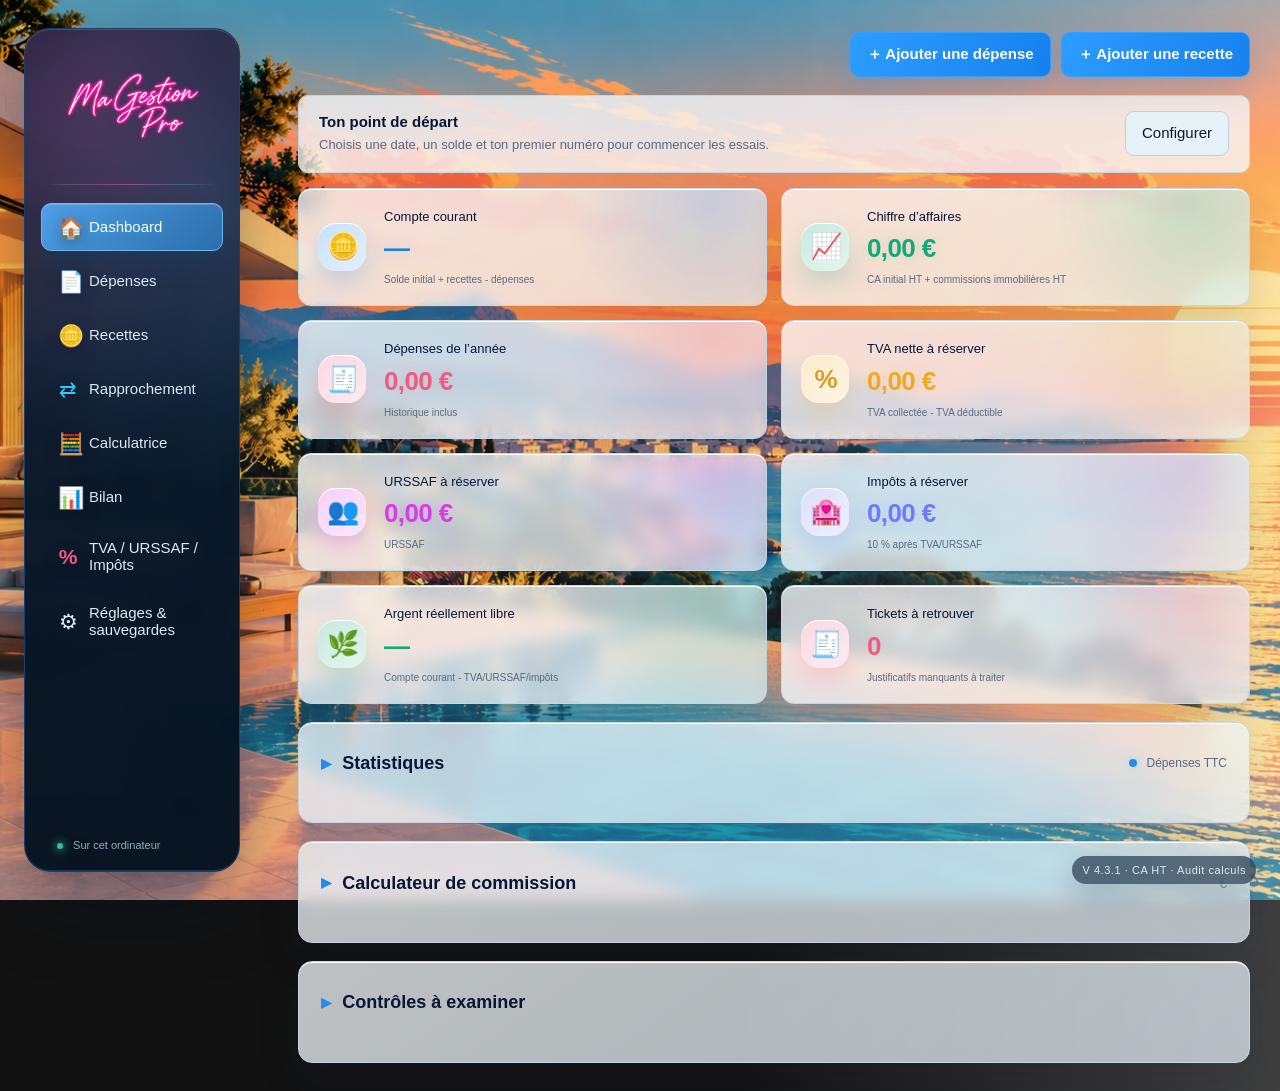
<file: index.html>
<!doctype html><html lang="fr"><head><meta charset="utf-8"><meta name="viewport" content="width=device-width,initial-scale=1"><meta http-equiv="Content-Security-Policy" content="default-src 'self'; script-src 'self'; style-src 'self'; img-src 'self' data: blob:; media-src 'self'; connect-src 'none'; object-src 'none'; base-uri 'none'; form-action 'none'"><title>Ma Gestion Pro</title><link rel="stylesheet" href="style.css?v=4.3-menu-reglages-corrige"></head><body>
<header class="topbar"><div class="logo" role="img" aria-label="Ma Gestion Pro"><img src="./assets/sidebar-logo-neon.png" alt="Ma Gestion Pro"></div><nav aria-label="Navigation principale"><button data-view="dashboard" class="active">Dashboard</button><button data-view="expenses">Dépenses</button><button data-view="revenues">Recettes</button><button data-view="calculator">Calculatrice</button><button data-view="settings">Réglages & sauvegardes</button></nav><span class="offline"><i></i> Sur cet ordinateur</span></header>
<main><div class="connection-bar"><span id="connection-status">Ouvre ton dossier pour retrouver tes comptes.</span><button id="connect" class="primary">Ouvrir mon dossier</button></div>
<section id="dashboard" class="view">
 <div class="hero" role="img" aria-label="Maison contemporaine avec terrasse, vue mer, ville au loin et soleil couchant rétro"></div>
 <div class="content"><div class="section-top"><p class="muted version-note">V 4.3.1 · CA HT · Audit calculs</p><div class="dashboard-actions"><button class="primary" data-view="expenses">＋ Ajouter une dépense</button><button class="primary secondary-action" data-view="revenues">＋ Ajouter une recette</button></div></div>
 <div id="setup-callout" class="callout" hidden><div><strong>Ton point de départ</strong><p>Choisis une date, un solde et ton premier numéro pour commencer les essais.</p></div><button data-view="settings">Configurer</button></div>
 <div class="metrics"><article><span class="metric-icon">🪙</span><div><h2>Compte courant</h2><strong id="balance">—</strong><small>Solde initial + recettes - dépenses</small></div></article><article><span class="metric-icon">📈</span><div><h2>Chiffre d’affaires</h2><strong id="revenue-total">0,00 €</strong><small>CA initial HT + commissions immobilières HT</small></div></article><article><span class="metric-icon orange">🧾</span><div><h2>Dépenses de l’année</h2><strong id="total">0,00 €</strong><small>Historique inclus</small></div></article><article class="fiscal-shortcut" data-view="fiscal"><span class="metric-icon">%</span><div><h2>TVA nette à réserver</h2><strong id="vat-net">0,00 €</strong><small>TVA collectée - TVA déductible</small></div></article><article class="fiscal-shortcut" data-view="fiscal"><span class="metric-icon">👥</span><div><h2>URSSAF à réserver</h2><strong id="urssaf-reserve">0,00 €</strong><small>URSSAF</small></div></article><article class="fiscal-shortcut" data-view="fiscal"><span class="metric-icon">🏩</span><div><h2>Impôts à réserver</h2><strong id="tax-reserve">0,00 €</strong><small>10 % après TVA/URSSAF</small></div></article><article><span class="metric-icon">🌿</span><div><h2>Argent réellement libre</h2><strong id="free-cash">—</strong><small>Compte courant - TVA/URSSAF/impôts</small></div></article></div>
 <div class="lower"><section class="panel chart-panel"><div class="panel-head"><h2>Statistiques <span id="year"></span></h2><span class="legend"><i></i> Dépenses TTC</span></div><div id="chart" class="chart"></div><div class="chart-foot"><span id="average"></span><span id="chart-limit"></span></div></section>
 <section class="panel dashboard-calculator"><div class="panel-head"><h2>Calculateur de commission</h2><span class="cyan">€</span></div><form id="dash-commission-form" autocomplete="off"><label>Commission agence TTC (€)<input name="agencyTtc" inputmode="decimal" placeholder="20000" required autocomplete="off"></label><label>Part personnelle (%)<input name="share" inputmode="decimal" value="100" required autocomplete="off"></label><div id="dash-commission-result" class="result-list compact"><p class="empty">Renseigne une commission.</p></div><div class="form-actions"><button type="submit" class="primary">Calculer</button><button type="button" id="dash-commission-reset">Reset</button></div></form></section></div>
 <section class="panel recent"><div class="panel-head"><h2>Dernières dépenses</h2><button data-view="expenses" class="text-button">Tout voir →</button></div><div id="recent"></div></section>
 </div>
</section>
<section id="expenses" class="view content page" hidden><div class="page-heading"><div><p class="eyebrow">TES OPÉRATIONS</p><h1 id="form-heading">Ajouter une dépense</h1></div><button data-view="dashboard">← Dashboard</button></div>
 <div class="entry-layout"><form id="expense-form" class="panel" autocomplete="off"><input autocomplete="off" name="id" type="hidden"><div class="fields"><label>Date<input name="day" type="date" required autocomplete="off"></label><label>Montant TTC (€)<input name="amount" inputmode="decimal" placeholder="42,50" required autocomplete="off"></label><label class="wide">Fournisseur / libellé<input name="label" maxlength="200" placeholder="Ex. Restaurant Chez Paul" required autocomplete="off"></label><label>Catégorie<input name="category" list="categories" required placeholder="Choisir ou écrire" autocomplete="off"><datalist id="categories"><option>Restaurant</option><option>Carburant</option><option>Péage / parking</option><option>Fournitures</option><option>Cadeaux clients</option><option>Abonnement / logiciel</option><option>Frais de déplacement</option><option>TVA reversée</option><option>Cotisations URSSAF</option><option>Impôt</option><option>Autre dépense</option></datalist></label><label>Paiement<select name="payment" autocomplete="off"><option>Carte pro</option><option>Prélèvement</option><option>Virement</option><option>Espèces</option><option>Autre</option></select></label><label>TVA principale du ticket (%)<input name="vat" inputmode="decimal" value="0" autocomplete="off"></label><div class="vat-extra wide"><div id="vat-extra-lines"></div><button type="button" id="add-vat-line">+ Ajouter une TVA</button><small id="vat-total" class="small muted">Total TVA récupérable : 0,00 €</small></div><label id="history-field" hidden>Référence Access (facultative)<input name="ref" type="number" min="1" step="1" autocomplete="off"></label><label class="wide">Note (facultative)<textarea name="notes" rows="2" maxlength="1000" autocomplete="off"></textarea></label></div><p id="historical-note" class="small muted"></p><p class="small muted">Pour plusieurs taux, renseigne le TTC de chaque TVA supplémentaire. Le reste du ticket est calculé au taux principal. Les anciennes saisies sont conservées ; renseigne les taux et la répartition pour les recalculer.</p><div class="form-actions"><button type="submit" class="primary" id="save-expense">Enregistrer la dépense</button><button id="cancel-edit" type="button" hidden>Annuler la modification</button></div></form>
 <section class="panel"><div class="panel-head"><h2>Toutes les dépenses</h2><span id="list-count" class="cyan"></span></div><label class="search">Rechercher<input autocomplete="off" id="search" type="search" placeholder="Fournisseur, catégorie, référence…"></label><div id="expense-list" class="expense-list"></div></section></div>
</section>
<section id="revenues" class="view content page" hidden><div class="page-heading"><div><p class="eyebrow">TES ENTRÉES</p><h1 id="revenue-form-heading">Ajouter une recette</h1></div><button data-view="dashboard">← Dashboard</button></div>
 <div class="entry-layout"><form id="revenue-form" class="panel" autocomplete="off"><input autocomplete="off" name="id" type="hidden"><div class="fields"><label>Date<input name="day" type="date" required autocomplete="off"></label><label>Montant TTC encaissé (€)<input name="amount" inputmode="decimal" placeholder="12000,00" required autocomplete="off"></label><label class="wide">Libellé<input name="label" maxlength="200" placeholder="Ex. Commission vente Valensole" required autocomplete="off"></label><label>Catégorie<select name="category" autocomplete="off"><option>Commission immobilière</option><option>Autre recette</option></select></label><label>TVA collectée (%)<input name="vat" inputmode="decimal" value="0" autocomplete="off"></label><label class="wide">Facture recette / commission<input autocomplete="off" id="invoice-file" type="file" accept="image/jpeg,image/png,application/pdf"></label><label class="wide">Note (facultative)<textarea name="notes" rows="2" maxlength="1000" autocomplete="off"></textarea></label></div><p id="invoice-status" class="small muted"></p><p class="small muted">Le montant est enregistré en TTC. Pour une commission immobilière, la TVA est calculée automatiquement à 20 % depuis le TTC.</p><div class="form-actions"><button type="submit" class="primary" id="save-revenue">Enregistrer la recette</button><button id="cancel-revenue-edit" type="button" hidden>Annuler la modification</button></div></form>
 <section class="panel"><div class="panel-head"><h2>Toutes les recettes</h2><span id="revenue-list-count" class="cyan"></span></div><label class="search">Rechercher<input autocomplete="off" id="revenue-search" type="search" placeholder="Libellé, catégorie…"></label><div id="revenue-list" class="expense-list"></div></section></div>
</section>
<section id="calculator" class="view content page" hidden><div class="page-heading"><div><p class="eyebrow">SIMULATION</p><h1>Calculatrice commission</h1></div><button data-view="dashboard">← Dashboard</button></div>
 <div class="entry-layout"><form id="commission-form" class="panel" autocomplete="off"><div class="fields"><label class="wide">Commission agence globale TTC à simuler (€)<input name="agencyTtc" inputmode="decimal" placeholder="20000" required autocomplete="off"></label><label>Part personnelle (%)<input name="share" inputmode="decimal" value="100" required autocomplete="off"></label></div><p id="commission-cumul" class="path">Cumul automatique : ouvre ton dossier pour le calculer.</p><p class="small muted">Simulation sans enregistrement : saisis la commission agence globale TTC. Le cumul annuel est repris automatiquement depuis tes recettes « Commission immobilière » déjà encaissées en commission conseiller TTC.</p><div class="form-actions"><button type="submit" class="primary">Calculer</button><button type="button" id="commission-reset">Reset</button></div></form>
 <section class="panel"><div class="panel-head"><h2>Résultat estimé</h2><span class="cyan">€</span></div><div id="commission-result" class="result-list"><p class="empty">Renseigne une commission pour lancer le calcul.</p></div></section></div>
</section>
<section id="settings" class="view content page" hidden><div class="page-heading"><div><p class="eyebrow">SUR TON ORDINATEUR</p><h1>Réglages & sauvegardes</h1></div><button data-view="dashboard">← Dashboard</button></div><div class="settings-layout"><section class="panel"><div class="panel-head"><h2>Point de départ</h2></div><p class="muted">Pour les premiers essais, utilise des montants fictifs.</p><form id="setup-form"><div class="fields"><label>Date de démarrage<input autocomplete="off" name="day" type="date" required></label><label>Solde initial (€)<input autocomplete="off" name="balance" inputmode="decimal" placeholder="1 000,00" required></label><label>CA encaissé initial (€)<input autocomplete="off" name="initialRevenue" inputmode="decimal" value="0"></label><label>Cumul barème PP HT initial (€)<input autocomplete="off" name="initialPpBaseHt" inputmode="decimal" value="0"></label><label class="wide">Premier numéro de dépense<input autocomplete="off" name="next" type="number" min="1" step="1" value="1" required></label></div><p class="small muted">Le solde initial impacte le compte courant. Le CA encaissé initial alimente seulement le chiffre d’affaires. Le cumul barème PP HT initial sert seulement aux paliers de la calculatrice.</p><button class="primary" id="save-setup">Enregistrer le point de départ</button></form><p id="setup-summary" class="cyan"></p></section><section class="panel"><div class="panel-head"><h2>Conserver et retrouver tes comptes</h2></div><p class="muted">Les données de travail restent sur ce PC. Ouvre ton dossier de comptes à chaque nouvelle session. Les fichiers restent dans ce dossier après fermeture.</p><p class="path" id="data-path"></p><p id="folder-path" class="path"></p><div class="stack"><button id="choose-backup" class="primary">Ouvrir mon dossier de comptes</button><button id="backup-now">Sauvegarder maintenant</button><button id="export-data">Télécharger une copie complète</button><button id="restore">Restaurer une sauvegarde…</button></div><p class="small muted">Une copie de l’état précédent est créée avant chaque ajout, modification ou suppression, dans le sous-dossier « sauvegardes ». Le téléchargement complet crée un JSON de secours immédiat, sans modifier tes comptes. pCloud se charge de synchroniser ce dossier s’il est configuré chez toi.</p></section><section class="panel"><div class="panel-head"><h2>Fond d’écran</h2></div><p class="muted">Change uniquement l’image derrière l’interface. Les menus, modules, textes, chiffres, icônes et calculs ne changent pas.</p><form id="background-form"><label>Nouvelle image JPG, PNG ou WEBP<input autocomplete="off" id="background-file" type="file" accept="image/jpeg,image/png,image/webp"></label><div class="form-actions"><button type="submit" class="primary" id="save-background">Appliquer ce fond</button><button type="button" id="reset-background">Revenir au fond V3</button></div></form><p id="background-status" class="path">Fond V3 par défaut.</p><p class="small muted">Limite : 3 Mo pour garder le fichier de comptes rapide à sauvegarder.</p></section></div></section>
</main><div id="toast" role="status" aria-live="polite" hidden></div><dialog id="delete-dialog"><h2>Supprimer cette dépense ?</h2><p>Elle sera retirée du solde et des statistiques. La liste des références sera recalculée.</p><form method="dialog"><button value="cancel">Annuler</button><button value="confirm" class="danger">Supprimer</button></form></dialog><dialog id="delete-revenue-dialog"><h2>Supprimer cette recette ?</h2><p>Elle sera retirée des recettes et de la trésorerie.</p><form method="dialog"><button value="cancel">Annuler</button><button value="confirm" class="danger">Supprimer</button></form></dialog><script type="module" src="storage.mjs"></script><script type="module" src="app.js?v=4.3-menu-reglages-corrige"></script></body></html>
</file>
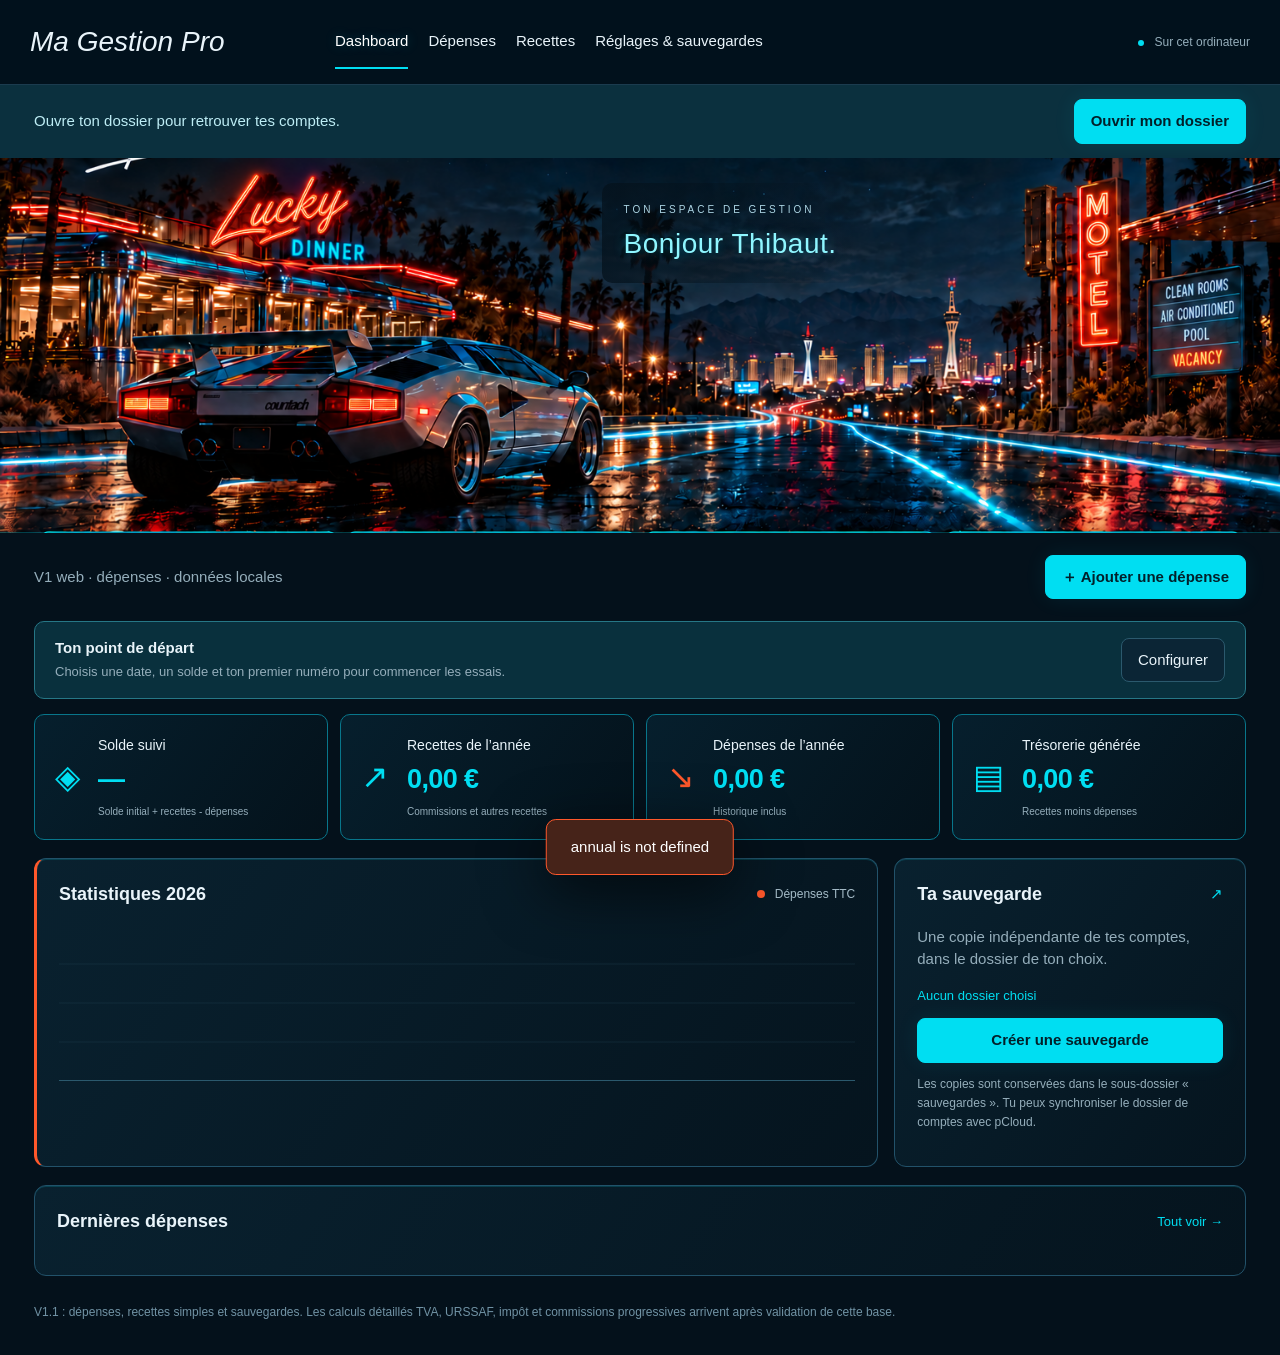
<file: Ma gestion pro v1.1/index.html>
<!doctype html><html lang="fr"><head><meta charset="utf-8"><meta name="viewport" content="width=device-width,initial-scale=1"><meta http-equiv="Content-Security-Policy" content="default-src 'self'; script-src 'self'; style-src 'self'; img-src 'self' data:; connect-src 'none'; object-src 'none'; base-uri 'none'; form-action 'none'"><title>Ma Gestion Pro</title><link rel="stylesheet" href="style.css"></head><body>
<header class="topbar"><div class="logo" role="img" aria-label="Ma Gestion Pro"></div><nav aria-label="Navigation principale"><button data-view="dashboard" class="active">Dashboard</button><button data-view="expenses">Dépenses</button><button data-view="revenues">Recettes</button><button data-view="settings">Réglages & sauvegardes</button></nav><span class="offline"><i></i> Sur cet ordinateur</span></header>
<main><div class="connection-bar"><span id="connection-status">Ouvre ton dossier pour retrouver tes comptes.</span><button id="connect" class="primary">Ouvrir mon dossier</button></div>
<section id="dashboard" class="view">
 <div class="hero" role="img" aria-label="Countach devant Lucky Dinner, route et motel éclairés en cyan et rouge-orangé"><div class="hero-note"><span>TON ESPACE DE GESTION</span><h1>Bonjour Thibaut.</h1></div></div>
 <div class="content"><div class="section-top"><p class="muted">V1 web · dépenses · données locales</p><button class="primary" data-view="expenses">＋ Ajouter une dépense</button></div>
 <div id="setup-callout" class="callout" hidden><div><strong>Ton point de départ</strong><p>Choisis une date, un solde et ton premier numéro pour commencer les essais.</p></div><button data-view="settings">Configurer</button></div>
 <div class="metrics"><article><span class="metric-icon">◈</span><div><h2>Solde suivi</h2><strong id="balance">—</strong><small>Solde initial + recettes - dépenses</small></div></article><article><span class="metric-icon">↗</span><div><h2>Recettes de l’année</h2><strong id="revenue-total">0,00 €</strong><small>Commissions et autres recettes</small></div></article><article><span class="metric-icon orange">↘</span><div><h2>Dépenses de l’année</h2><strong id="total">0,00 €</strong><small>Historique inclus</small></div></article><article><span class="metric-icon">▤</span><div><h2>Trésorerie générée</h2><strong id="cashflow">0,00 €</strong><small>Recettes moins dépenses</small></div></article></div>
 <div class="lower"><section class="panel chart-panel"><div class="panel-head"><h2>Statistiques <span id="year"></span></h2><span class="legend"><i></i> Dépenses TTC</span></div><div id="chart" class="chart"></div><div class="chart-foot"><span id="average"></span><span id="chart-limit"></span></div></section>
 <section class="panel"><div class="panel-head"><h2>Ta sauvegarde</h2><span class="cyan">↗</span></div><p class="muted">Une copie indépendante de tes comptes, dans le dossier de ton choix.</p><p id="backup-status" class="backup-status">Aucun dossier choisi</p><button id="backup-main" class="primary full">Créer une sauvegarde</button><p class="small muted">Les copies sont conservées dans le sous-dossier « sauvegardes ». Tu peux synchroniser le dossier de comptes avec pCloud.</p></section></div>
 <section class="panel recent"><div class="panel-head"><h2>Dernières dépenses</h2><button data-view="expenses" class="text-button">Tout voir →</button></div><div id="recent"></div></section>
 <p class="scope">V1.1 : dépenses, recettes simples et sauvegardes. Les calculs détaillés TVA, URSSAF, impôt et commissions progressives arrivent après validation de cette base.</p></div>
</section>
<section id="expenses" class="view content page" hidden><div class="page-heading"><div><p class="eyebrow">TES OPÉRATIONS</p><h1 id="form-heading">Ajouter une dépense</h1></div><button data-view="dashboard">← Dashboard</button></div>
 <div class="entry-layout"><form id="expense-form" class="panel"><input name="id" type="hidden"><div class="fields"><label>Date<input name="day" type="date" required></label><label>Montant TTC (€)<input name="amount" inputmode="decimal" placeholder="42,50" required></label><label class="wide">Fournisseur / libellé<input name="label" maxlength="200" placeholder="Ex. Restaurant Chez Paul" required></label><label>Catégorie<input name="category" list="categories" required placeholder="Choisir ou écrire"><datalist id="categories"><option>Restaurant</option><option>Carburant</option><option>Péage / parking</option><option>Fournitures</option><option>Cadeaux clients</option><option>Abonnement / logiciel</option><option>Frais de déplacement</option><option>Autre dépense</option></datalist></label><label>Paiement<select name="payment"><option>Carte pro</option><option>Prélèvement</option><option>Virement</option><option>Espèces</option><option>Autre</option></select></label><label>TVA du ticket (€)<input name="vat" inputmode="decimal" value="0"></label><label id="history-field" hidden>Référence Access (facultative)<input name="ref" type="number" min="1" step="1"></label><label class="wide">Note (facultative)<textarea name="notes" rows="2" maxlength="1000"></textarea></label></div><p id="historical-note" class="small muted"></p><p class="small muted">TVA conservée comme information du ticket. Aucun calcul déclaratif dans ce premier bloc.</p><div class="form-actions"><button type="submit" class="primary" id="save-expense">Enregistrer la dépense</button><button id="cancel-edit" type="button" hidden>Annuler la modification</button></div></form>
 <section class="panel"><div class="panel-head"><h2>Toutes les dépenses</h2><span id="list-count" class="cyan"></span></div><label class="search">Rechercher<input id="search" type="search" placeholder="Fournisseur, catégorie, référence…"></label><div id="expense-list" class="expense-list"></div></section></div>
</section>
<section id="revenues" class="view content page" hidden><div class="page-heading"><div><p class="eyebrow">TES ENTRÉES</p><h1 id="revenue-form-heading">Ajouter une recette</h1></div><button data-view="dashboard">← Dashboard</button></div>
 <div class="entry-layout"><form id="revenue-form" class="panel"><input name="id" type="hidden"><div class="fields"><label>Date<input name="day" type="date" required></label><label>Montant TTC encaissé (€)<input name="amount" inputmode="decimal" placeholder="12000,00" required></label><label class="wide">Libellé<input name="label" maxlength="200" placeholder="Ex. Commission vente Valensole" required></label><label>Catégorie<select name="category"><option>Commission immobilière</option><option>Autre recette</option></select></label><label>TVA collectée (€)<input name="vat" inputmode="decimal" value="0"></label><label class="wide">Note (facultative)<textarea name="notes" rows="2" maxlength="1000"></textarea></label></div><p class="small muted">Premier bloc recettes : le montant est enregistré en TTC. Les calculs détaillés de commission, TVA nette et URSSAF seront ajoutés ensuite.</p><div class="form-actions"><button type="submit" class="primary" id="save-revenue">Enregistrer la recette</button><button id="cancel-revenue-edit" type="button" hidden>Annuler la modification</button></div></form>
 <section class="panel"><div class="panel-head"><h2>Toutes les recettes</h2><span id="revenue-list-count" class="cyan"></span></div><label class="search">Rechercher<input id="revenue-search" type="search" placeholder="Libellé, catégorie…"></label><div id="revenue-list" class="expense-list"></div></section></div>
</section>
<section id="settings" class="view content page" hidden><div class="page-heading"><div><p class="eyebrow">SUR TON ORDINATEUR</p><h1>Réglages & sauvegardes</h1></div><button data-view="dashboard">← Dashboard</button></div><div class="settings-layout"><section class="panel"><div class="panel-head"><h2>Point de départ</h2></div><p class="muted">Pour les premiers essais, utilise des montants fictifs.</p><form id="setup-form"><div class="fields"><label>Date de démarrage<input name="day" type="date" required></label><label>Solde initial (€)<input name="balance" inputmode="decimal" placeholder="1 000,00" required></label><label class="wide">Premier numéro de dépense<input name="next" type="number" min="1" step="1" value="1" required></label></div><p class="small muted">Les dépenses antérieures comptent dans les statistiques, sans modifier le solde initial. Le point de départ sera verrouillé après enregistrement.</p><button class="primary" id="save-setup">Enregistrer le point de départ</button></form><p id="setup-summary" class="cyan"></p></section><section class="panel"><div class="panel-head"><h2>Conserver et retrouver tes comptes</h2></div><p class="muted">Les données de travail restent sur ce PC. Ouvre ton dossier de comptes à chaque nouvelle session. Les fichiers restent dans ce dossier après fermeture.</p><p class="path" id="data-path"></p><p id="folder-path" class="path"></p><div class="stack"><button id="choose-backup" class="primary">Ouvrir mon dossier de comptes</button><button id="backup-now">Sauvegarder maintenant</button><button id="restore">Restaurer une sauvegarde…</button></div><p class="small muted">Une copie de l’état précédent est créée avant chaque ajout, modification ou suppression, dans le sous-dossier « sauvegardes ». pCloud se charge de synchroniser ce dossier s’il est configuré chez toi. La synchronisation pCloud n’est pas contrôlée par le logiciel.</p></section></div></section>
</main><div id="toast" role="status" aria-live="polite" hidden></div><dialog id="delete-dialog"><h2>Supprimer cette dépense ?</h2><p>Elle sera retirée du solde et des statistiques. La liste des références sera recalculée.</p><form method="dialog"><button value="cancel">Annuler</button><button value="confirm" class="danger">Supprimer</button></form></dialog><dialog id="delete-revenue-dialog"><h2>Supprimer cette recette ?</h2><p>Elle sera retirée des recettes et de la trésorerie.</p><form method="dialog"><button value="cancel">Annuler</button><button value="confirm" class="danger">Supprimer</button></form></dialog><script type="module" src="storage.mjs"></script><script type="module" src="app.js"></script></body></html>
</file>
<file: style.css>
:root{color-scheme:dark;--bg:#04111b;--panel:#071c29;--cyan:#00def2;--orange:#ff582b;--text:#e9f4fa;--muted:#95aebb}*{box-sizing:border-box}body{margin:0;background:var(--bg);color:var(--text);font:15px/1.5 'Segoe UI',Arial,sans-serif}button,input,select,textarea{font:inherit}button{cursor:pointer;border:1px solid #2b596d;border-radius:8px;background:#0b2535;color:var(--text);padding:10px 16px;transition:border-color .15s,background .15s}button:hover{border-color:var(--cyan);background:#12374a}button:disabled{cursor:wait;opacity:.5}button:focus-visible,input:focus-visible,select:focus-visible,textarea:focus-visible{outline:2px solid var(--cyan);outline-offset:3px}button.primary{background:var(--cyan);border-color:var(--cyan);color:#02202a;font-weight:700;box-shadow:0 0 22px #00def215}button.primary:hover{background:#81f7ff}.topbar{display:flex;align-items:center;gap:35px;padding:8px 30px;background:#02121ded;border-bottom:1px solid #1b3b4e;min-height:85px}.logo{width:270px;height:65px;flex-shrink:0;background-image:url('./assets/dashboard-visual-v2.png');background-size:1306px auto;background-position:-37px -10px;background-repeat:no-repeat}nav{display:flex;gap:20px}nav button{background:transparent;border:0;border-radius:0;padding:15px 0;white-space:nowrap;border-bottom:2px solid transparent}nav button.active{border-color:var(--cyan);color:white;text-shadow:0 0 12px #00def244}.offline{margin-left:auto;font-size:12px;white-space:nowrap;color:var(--muted)}.offline i{display:inline-block;width:6px;height:6px;background:var(--cyan);border-radius:50%;margin-right:7px}.hero{aspect-ratio:1536/450;background-image:url('./assets/dashboard-visual-v2.png');background-size:100% auto;background-position:center 15.68%;position:relative;border-bottom:1px solid #00ddf244}.hero-note{position:absolute;top:25px;left:47%;padding:14px 22px;border-radius:10px;background:linear-gradient(90deg,#04111bbd,#04111b00)}.hero-note span{font-size:10px;letter-spacing:3px;color:#acd4e3}.hero-note h1{margin:4px 0;font-size:28px;font-weight:400;letter-spacing:.5px;color:#8ff6ff;text-shadow:0 0 12px #00c7ed66}.content{max-width:1560px;padding:0 34px;margin:auto}.section-top{display:flex;justify-content:space-between;align-items:center;margin:18px 0}.muted{color:var(--muted)}.small{font-size:12px;line-height:1.6}.metrics{display:grid;grid-template-columns:repeat(auto-fit,minmax(210px,1fr));gap:12px}.metrics article{display:flex;align-items:center;gap:18px;border:1px solid #08768b;border-radius:10px;padding:20px;background:linear-gradient(125deg,#061f2d,#04121b);min-height:115px}.metrics h2{font-weight:400;font-size:14px;margin:0 0 3px}.metrics strong{display:block;font-size:27px;letter-spacing:-.6px;color:var(--cyan);font-variant-numeric:tabular-nums}.metrics small{display:block;margin-top:5px;font-size:10px;line-height:1.4;color:var(--muted)}.metric-icon{color:var(--cyan);font-size:33px}.orange{color:var(--orange)}.cyan{color:var(--cyan)}.lower{display:grid;grid-template-columns:minmax(0,2.4fr) minmax(280px,1fr);gap:16px;margin-top:18px}.panel{background:linear-gradient(125deg,#09212f,#05141e);border:1px solid #22526a;border-radius:12px;padding:22px;min-width:0;box-shadow:inset 0 1px #00dff22b}.panel-head{display:flex;justify-content:space-between;align-items:center;gap:15px;margin-bottom:18px}.panel h2{font-size:18px;margin:0;font-weight:600}.legend{color:#a5bcc8;font-size:12px}.legend i{display:inline-block;background:var(--orange);width:8px;height:8px;border-radius:50%;margin-right:6px}.chart{display:flex;align-items:flex-end;height:155px;gap:12px;padding:0 8px;border-bottom:1px solid #2b596d;background:repeating-linear-gradient(to top,transparent 0,transparent 37px,#21435455 38px,transparent 39px)}.month{flex:1;height:100%;display:flex;justify-content:flex-end;align-items:center;flex-direction:column;position:relative}.bar{width:70%;min-height:0;background:linear-gradient(to top,#cd360e,#ff6d3a);border-radius:4px 4px 0 0;box-shadow:0 0 12px #ff582b17}.month small{position:absolute;top:100%;font-size:10px;color:var(--muted);padding-top:6px}.chart-foot{display:flex;justify-content:space-between;color:var(--muted);font-size:11px;padding-top:32px}.backup-status{font-size:13px;color:var(--cyan);word-break:break-word}.full{width:100%}.recent{margin-top:18px}.text-button{background:none;border:0;color:var(--cyan);padding:0;font-size:13px}.scope{color:#7193a5;font-size:12px;padding:15px 0 22px}.callout{border:1px solid #267786;background:#09303d;padding:15px 20px;border-radius:10px;display:flex;align-items:center;justify-content:space-between;margin-bottom:15px}.callout p{margin:2px 0;color:var(--muted);font-size:13px}.page{padding-top:35px;padding-bottom:35px}.page-heading{display:flex;align-items:center;justify-content:space-between;margin-bottom:25px}.eyebrow{font-size:11px;color:var(--cyan);letter-spacing:3px;margin:0}h1{font-size:29px;margin:8px 0}.entry-layout{display:grid;grid-template-columns:minmax(420px,1fr) minmax(420px,1.1fr);gap:24px}.fields{display:grid;grid-template-columns:1fr 1fr;gap:18px}label{display:flex;flex-direction:column;gap:7px;color:#b7ccd7;font-size:13px}input,select,textarea{width:100%;background:#03141f;color:#f3fbff;border:1px solid #315568;border-radius:7px;padding:11px 12px;min-width:0}input:disabled{opacity:.6}.wide{grid-column:1/-1}.form-actions{display:flex;gap:10px;margin-top:23px;flex-wrap:wrap}.expense-list{max-height:600px;overflow:auto}.row{display:flex;justify-content:space-between;gap:20px;align-items:center;padding:15px 0;border-bottom:1px solid #23455677}.row:last-child{border:0}.row strong{display:block;font-size:14px;overflow-wrap:anywhere}.row small{font-size:12px;color:var(--muted)}.row .amount{white-space:nowrap;font-weight:700;font-size:17px}.row-actions{display:flex;gap:7px;margin-top:7px;justify-content:flex-end}.row-actions button{font-size:11px;padding:5px 9px}.search{margin-bottom:14px}.empty{color:var(--muted);text-align:center;padding:35px 10px}.settings-layout{display:grid;grid-template-columns:1fr 1fr;gap:24px}.path{font-size:12px;color:#87cddd;overflow-wrap:anywhere;background:#03141f;padding:10px;border-radius:6px}.stack{display:grid;gap:12px;margin:20px 0}#toast{position:fixed;bottom:25px;left:50%;transform:translateX(-50%);max-width:680px;padding:16px 24px;background:#103c47;border:1px solid var(--cyan);border-radius:10px;color:white;box-shadow:0 15px 60px #000a;z-index:20}#toast.error{border-color:var(--orange);background:#462319}dialog{background:var(--panel);color:var(--text);border:1px solid #315568;border-radius:12px;max-width:450px;padding:28px}dialog::backdrop{background:#0009}dialog form{display:flex;gap:10px;justify-content:flex-end}.danger{border-color:var(--orange);color:#ffb397}[hidden]{display:none!important}@media(max-width:1150px){.topbar{gap:20px;padding:6px 22px}.offline{display:none}.metrics article{padding:15px;gap:9px}.metrics strong{font-size:23px}.metric-icon{font-size:25px}.content{padding-left:24px;padding-right:24px}.hero-note h1{font-size:23px}.entry-layout{gap:15px}.chart{gap:7px}}@media(prefers-reduced-motion:reduce){*{transition:none!important}}

.connection-bar{display:flex;align-items:center;justify-content:space-between;gap:15px;padding:14px 34px;background:#0b303e;color:#beedf5}.chart-panel{border-left:3px solid #ff582b}.logo{background-image:none!important;font-size:28px;font-style:italic;display:flex;align-items:center}.logo::before{content:"Ma Gestion Pro"}@media(max-width:800px){.topbar{flex-wrap:wrap;gap:4px}.logo{width:100%;height:45px}nav{gap:20px}nav button{font-size:13px}.metrics{grid-template-columns:repeat(auto-fit,minmax(180px,1fr))}.lower,.entry-layout,.settings-layout{grid-template-columns:1fr}.content{padding:0 15px}.page{padding-top:20px}.hero-note{left:40%;top:5px}.hero-note h1{font-size:17px}.hero-note span{display:none}.connection-bar{padding:12px 15px;font-size:12px}.chart{gap:5px}.row{gap:8px}#toast{width:90%}.fields{gap:12px}}
@media(min-width:1000px){body{padding-left:230px}.topbar{position:fixed;inset:0 auto 0 0;width:230px;z-index:10;flex-direction:column;align-items:stretch;gap:24px;padding:26px 12px 18px;background:linear-gradient(180deg,#051a2a,#03101a 62%,#061725);border-right:1px solid #1d4055;border-bottom:0}.logo{width:100%;height:135px;align-items:flex-start;padding:14px 10px;color:#ff6aa0;text-shadow:0 0 18px #ff4e8f99;font-size:31px;line-height:1.05}.logo::before{max-width:140px}nav{flex-direction:column;gap:8px}nav button{display:flex;align-items:center;min-height:54px;padding:14px 18px;border:0;border-left:3px solid transparent;border-radius:7px;text-align:left;color:#c9d7e7;background:#ffffff08}nav button.active{border-left-color:#ff5f9d;border-bottom:0;background:#14263b;color:#ff79ad}.offline{margin:auto 8px 0;font-size:11px}.connection-bar{margin-left:0}.hero{aspect-ratio:1536/430}.content{max-width:1500px}.metrics{grid-template-columns:repeat(4,minmax(0,1fr))}.dashboard-calculator label{margin-bottom:12px}.dashboard-calculator .result-row{display:flex;justify-content:space-between;gap:14px;padding:9px 0;border-bottom:1px solid #24495d}.dashboard-calculator .result-row:last-child{border-bottom:0}.dashboard-calculator .highlight strong{color:#3fffe2}.compact{margin:12px 0 18px}.recent{margin-bottom:28px}}
.result-list{display:grid;gap:10px}.result-row{display:flex;justify-content:space-between;gap:18px;border-bottom:1px solid #23455677;padding:10px 0}.result-row span{color:var(--muted)}.result-row strong{font-size:18px;font-variant-numeric:tabular-nums;text-align:right}.result-row.highlight strong{color:var(--cyan);font-size:22px}.result-row.negative-vat strong{color:#f0a923}.result-row.negative-urssaf strong{color:#d83be8}
input[type="checkbox"]{width:auto;min-height:0;margin-right:8px;display:inline-block}.row-actions{flex-wrap:wrap}input[type="file"]{max-width:100%}dialog p{overflow-wrap:anywhere}dialog button{margin:4px}nav{flex-wrap:wrap}
.receipt-option{display:flex;align-items:center;gap:8px;margin-top:12px}.receipt-option input[type="checkbox"]{margin:0;flex:0 0 auto;width:18px;height:18px}
.bank-filters{display:grid;grid-template-columns:repeat(auto-fit,minmax(140px,1fr));gap:12px;margin-bottom:24px}.bank-summary{display:grid;grid-template-columns:repeat(3,minmax(0,1fr));gap:24px;border-top:1px solid #22526a;border-bottom:1px solid #22526a;padding:20px 0}.bank-summary h2{font-size:14px;font-weight:400;margin:0 0 8px}.bank-summary strong{font-size:23px;font-variant-numeric:tabular-nums}.bank-match,.bank-income{color:#3fffe2}.bank-expense{color:#ffb397}.bank-table-wrap{overflow:auto}.bank-table{width:100%;border-collapse:collapse;min-width:620px}.bank-table th,.bank-table td{padding:12px 8px;text-align:left;border-bottom:1px solid #22526a}.bank-table th{font-size:12px;color:var(--muted)}.bank-table td{font-size:14px}.bank-table input[type="date"]{width:160px}.bank-table input[type="checkbox"]{width:20px;height:20px}.bank-table td:nth-child(3){white-space:nowrap}@media(max-width:700px){.bank-summary{grid-template-columns:1fr}.bank-filters{grid-template-columns:1fr 1fr}}

.receipt-option{flex-direction:row;gap:.6rem}
@media print{
 body.printing-report{background:white!important;color:black!important}
 body.printing-report .topbar,body.printing-report .connection-bar,body.printing-report .hero,body.printing-report #toast,body.printing-report dialog{display:none!important}
 body.printing-report .view:not(#reports){display:none!important}
 body.printing-report #reports>*:not(#period-report){display:none!important}
 body.printing-report #period-report{background:white!important;color:black!important;border:0;box-shadow:none}
 body.printing-report #period-report .form-actions{display:none!important}
 body.printing-report #period-report *{color:black!important}
 body.printing-report #period-report .report-fiscal{background:white!important;border-color:#999!important}
 body.printing-report .content{width:100%;max-width:none;margin:0;padding:0}
 body.printing-report table{width:100%;border-collapse:collapse}
 body.printing-report tr{break-inside:avoid}
}

.panel-toggle{display:flex;align-items:center;gap:.7rem;width:100%;padding:.25rem 0;border:0;background:transparent;color:inherit;font:inherit;text-align:left;cursor:pointer}
.panel-toggle::before{content:'▾';color:#00cfe8;font-size:1.1em}
.panel-toggle[aria-expanded="false"]::before{content:'▸'}
.panel-toggle:focus-visible{outline:2px solid #00cfe8;outline-offset:5px}
@media print{body.printing-report #period-report .collapsible-body[hidden]{display:block!important}body.printing-report .panel-toggle::before{display:none}body.printing-report .panel-toggle{padding:0}}

.closure-confetti{position:fixed;inset:0;width:100%;height:100%;pointer-events:none;z-index:1000}
.closure-option{display:flex;align-items:center;gap:.55rem;flex-direction:row;font-size:.85rem;cursor:pointer}
.closure-option input{width:auto;margin:0;accent-color:#00d6e9}

/* V2.0 — identité visuelle validée : Countach / Lucky Dinner */
:root{
 --bg:#031426;
 --panel:#071d31;
 --panel-2:#0a243a;
 --cyan:#56d6ff;
 --pink:#ff639d;
 --mint:#55efda;
 --amber:#ffd06a;
 --orange:#ff639d;
 --text:#eef7ff;
 --muted:#9db0ca;
}
body{
 background:
  radial-gradient(circle at 66% -15%,#0c4b7050 0,transparent 34%),
  linear-gradient(180deg,#03192d 0,#031426 52%,#02101e 100%);
 min-height:100vh;
}
button{
 border-color:#234865;
 border-radius:9px;
 background:#0a2238;
}
button:hover{border-color:var(--cyan);background:#10304b}
button.primary{
 color:#021b28;
 background:linear-gradient(105deg,#55efda,#56d6ff);
 border-color:#61f2e6;
 box-shadow:0 0 22px #46e7e22b;
}
button.primary:hover{background:linear-gradient(105deg,#8dffed,#82e4ff)}
.connection-bar{
 min-height:48px;
 padding:9px 28px;
 background:#061c2deb;
 border-bottom:1px solid #1a4665;
 color:#bfeaff;
 backdrop-filter:blur(12px);
}
.hero{
 aspect-ratio:1440/248;
 background-image:url('./assets/dashboard-visual-v2.png');
 background-size:116.111% auto;
 background-position:100% 0;
 background-repeat:no-repeat;
 border-bottom:1px solid #153d5a;
 box-shadow:inset 0 -42px 45px -42px #020b14;
}
.hero-note{display:none}
.content{max-width:1520px;padding-left:30px;padding-right:30px}
.section-top{margin:14px 0 16px}
.section-top>p{font-size:11px;letter-spacing:.05em}
.metrics{
 display:grid;
 grid-template-columns:repeat(12,minmax(0,1fr));
 gap:14px;
}
.metrics article{
 --accent:var(--cyan);
 grid-column:span 3;
 min-height:112px;
 padding:18px 19px;
 border:1px solid #1a4767;
 border-radius:10px;
 background:linear-gradient(145deg,#0a2338f2,#06182af2);
 box-shadow:inset 0 1px #ffffff08,0 10px 30px #0000001c;
}
.metrics article:nth-child(2),.metrics article:nth-child(5){--accent:var(--pink)}
.metrics article:nth-child(3){--accent:var(--amber)}
.metrics article:nth-child(4),.metrics article:nth-child(7){--accent:var(--mint)}
.metrics article:nth-child(8){--accent:var(--pink)}
.metrics h2{font-size:13px;color:#dbe8f5}
.metrics strong{font-size:26px;color:var(--accent);text-shadow:0 0 18px color-mix(in srgb,var(--accent) 25%,transparent)}
.metrics small{font-size:10px;color:#93a8c1}
.metric-icon,.metric-icon.orange{color:var(--accent);font-size:29px;text-shadow:0 0 16px color-mix(in srgb,var(--accent) 45%,transparent)}
.lower{grid-template-columns:minmax(0,2.65fr) minmax(300px,1fr);gap:18px;margin-top:18px;align-items:start}
.panel{
 background:linear-gradient(145deg,#0a2338f5,#06182af5);
 border:1px solid #1b4766;
 border-radius:11px;
 box-shadow:inset 0 1px #ffffff08,0 15px 42px #0003;
}
.chart-panel{border-left:1px solid #1b4766}
.panel h2{font-size:18px;color:#f1f7ff}
.chart{
 height:210px;
 gap:11px;
 border-bottom-color:#31536b;
 background:repeating-linear-gradient(to top,transparent 0,transparent 50px,#24465d55 51px,transparent 52px);
}
.bar{
 width:58%;
 background:linear-gradient(to top,#17aadd,#57d8ff);
 box-shadow:0 0 18px #45cff044;
}
.legend i{background:var(--cyan);box-shadow:0 0 10px #56d6ff88}
.dashboard-calculator{border-color:#1c4d6c}
.dashboard-calculator .panel-head .cyan{color:var(--mint)}
.dashboard-calculator .highlight strong{color:var(--mint)}
.result-row.highlight strong{color:var(--mint)}
.callout{border-color:#2d7892;background:#0a3042}
input,select,textarea{
 background:#04172a;
 border-color:#294b69;
 border-radius:8px;
 color:#f4f9ff;
}
input:focus,select:focus,textarea:focus{border-color:var(--cyan);box-shadow:0 0 0 3px #56d6ff14}
.eyebrow,.cyan,.text-button{color:var(--cyan)}
.path{background:#04172a;color:#9adcf3}
#toast{background:#0b3947;border-color:var(--mint)}
#toast.error{border-color:var(--pink);background:#452133}
.bank-match,.bank-income{color:var(--mint)}
.bank-expense,.danger{color:#ff9fbd}
.panel-toggle::before{color:var(--cyan)}
.control-row{align-items:flex-start}
.control-badge{
 display:inline-flex;
 align-items:center;
 margin-right:8px;
 padding:2px 8px;
 border:1px solid #2b6b8d;
 border-radius:999px;
 color:var(--mint);
 font-size:11px;
 line-height:1.4;
 text-transform:uppercase;
 letter-spacing:.04em;
}
.report-fiscal{
 display:grid;
 grid-template-columns:repeat(auto-fit,minmax(210px,1fr));
 gap:8px 18px;
 margin:18px 0;
 padding:16px;
 border:1px solid #1b4766;
 border-radius:10px;
 background:#04172a;
}
.report-fiscal h3{grid-column:1/-1;margin:0 0 4px}
.report-fiscal p{margin:0;color:#c8d8e8}

@media(min-width:1000px){
 body{padding-left:232px}
 .topbar{
  width:232px;
  padding:0 11px 18px;
  gap:13px;
  background:linear-gradient(180deg,#06192d 0,#071b31 65%,#051528 100%);
  border-right:1px solid #214663;
 }
 .logo{
  width:232px;
  height:244px;
  margin-left:-11px;
  padding:0;
  flex:0 0 244px;
  background-image:url('./assets/dashboard-visual-v2.png')!important;
  background-size:1672px 941px;
  background-position:0 0;
  background-repeat:no-repeat;
  color:transparent;
  text-shadow:none;
 }
 .logo::before{content:''}
 nav{gap:5px}
 nav button{
  position:relative;
  min-height:48px;
  padding:12px 13px 12px 45px;
  border-left:3px solid transparent;
  border-radius:7px;
  background:transparent;
  color:#c8d5e7;
 }
 nav button::before{
  position:absolute;
  left:16px;
  top:50%;
  width:20px;
  transform:translateY(-50%);
  color:#d8e8f8;
  font:21px/1 'Segoe UI Emoji','Segoe UI Symbol','Segoe UI',sans-serif;
  text-align:center;
  filter:drop-shadow(0 4px 8px #020b1445);
 }
 nav button[data-view='dashboard']::before{content:'🏠';color:#ff6ab2}
 nav button[data-view='expenses']::before{content:'📄';color:#f0a923}
 nav button[data-view='revenues']::before{content:'🪙';color:#35d3ad}
 nav button[data-view='bank']::before{content:'⇄';color:#32c6ff}
 nav button[data-view='calculator']::before{content:'🧮';color:#b667ff}
 nav button[data-view='reports']::before{content:'📊';color:#35d3ad}
 nav button[data-view='fiscal']::before{content:'%';color:#f05b7f;font-weight:900}
 nav button[data-view='settings']::before{content:'⚙';color:#dce9f7}
 nav button.active{
  border-left-color:var(--pink);
  color:#ff84b0;
  background:linear-gradient(90deg,#ff639d1e,#56d6ff0b);
  box-shadow:inset 0 0 25px #ffffff05;
 }
 nav button.active::before{color:#ff75a8;text-shadow:0 0 12px #ff639d88}
 .offline{margin-top:auto;padding:0 8px;color:#8fa4bd}
 .offline i{background:var(--mint);box-shadow:0 0 10px #55efda}
 .content{max-width:1520px}
}

@media(max-width:1280px) and (min-width:1000px){
 .metrics article{grid-column:span 6}
 .lower{grid-template-columns:1fr}
}

@media(max-width:999px){
 body{padding-left:0}
 .topbar{
  position:relative;
  inset:auto;
  width:auto;
  min-height:0;
  padding:12px 15px;
  flex-direction:row;
  flex-wrap:wrap;
  gap:8px 18px;
  background:#061a2d;
  border-right:0;
  border-bottom:1px solid #214663;
 }
 .logo{
  width:165px;
  height:58px;
  padding:0;
  flex:0 0 165px;
  background-image:none!important;
  color:var(--pink);
  font-size:22px;
  font-style:italic;
  text-shadow:0 0 14px #ff639d66;
 }
 .logo::before{content:'Ma Gestion Pro'}
 nav{width:100%;display:flex;flex-wrap:nowrap;overflow-x:auto;gap:8px;padding-bottom:2px}
 nav button{flex:0 0 auto;padding:9px 11px;border:1px solid transparent;border-radius:7px}
 nav button.active{border-color:#ff639d66;background:#ff639d17;color:#ff8ab5}
 .offline{margin-left:auto}
 .hero{aspect-ratio:1440/300;background-size:116.111% auto;background-position:100% 0}
 .content{padding-left:15px;padding-right:15px}
 .metrics{grid-template-columns:1fr 1fr}
 .metrics article{grid-column:auto}
 .lower,.entry-layout,.settings-layout{grid-template-columns:1fr}
}

@media(max-width:620px){
 .connection-bar{align-items:stretch;flex-direction:column;padding:10px 15px}
 .connection-bar button{width:100%}
 .hero{aspect-ratio:1440/390;background-size:auto 100%;background-position:center top}
 .section-top{align-items:stretch;flex-direction:column;gap:8px}
 .section-top button{width:100%}
 .metrics{grid-template-columns:1fr}
 .metrics article{grid-column:auto}
 .chart{height:165px;gap:5px}
}

/* V3 — direction validee : fond immobilier retro, interface codee et verrouillee */
:root{
 --bg:#dce8f2;
 --panel:#edf6fd;
 --panel-2:#d5e7f3;
 --cyan:#238bea;
 --pink:#e94f80;
 --mint:#28c491;
 --amber:#f4b33f;
 --orange:#f4b33f;
 --text:#061433;
 --muted:#586b80;
}
body{
 background:
  linear-gradient(90deg,#ffffff00 0,#ffffff00 58%,#ffffff30 100%),
  var(--dashboard-bg,url('./assets/dashboard-background-v3.png')) center top/cover fixed no-repeat;
 color:var(--text);
}
body::before{
 content:'';
 position:fixed;
 inset:0;
 z-index:-1;
 background:linear-gradient(180deg,#f6fbff00 0,#d8e9f314 60%,#cfe2ee28 100%);
}
.connection-bar{
 display:none;
}
.hero{
 display:none;
}
.content{max-width:1510px}
.section-top{
 margin-top:32px;
 margin-bottom:18px;
 justify-content:flex-end;
}
.version-note{
 position:fixed;
 right:24px;
 bottom:16px;
 z-index:8;
 margin:0;
 padding:6px 10px;
 border-radius:999px;
 background:#071b3299;
 color:#dce9f7!important;
 font-size:11px;
 letter-spacing:.03em;
 box-shadow:0 10px 28px #06142635;
 backdrop-filter:blur(10px);
}
.page{
 margin:28px auto;
 padding:28px 30px 32px;
 max-width:1180px;
 border:1px solid #c5d7e599;
 border-radius:18px;
 background:linear-gradient(145deg,#f6fbff82,#e7f2fa72);
 box-shadow:0 18px 44px #17324a1a,inset 0 1px #ffffff80;
 backdrop-filter:blur(7px);
}
.section-top>p,.scope{color:#31516b}
.metrics article{
 background:
  radial-gradient(circle at 88% 12%,color-mix(in srgb,var(--metric-color,#2b8eea) 18%,transparent),transparent 34%),
  linear-gradient(145deg,#f8fcffc8,#eaf4fbbc);
 border:1px solid #c7d8e5;
 border-radius:13px;
 box-shadow:0 14px 35px #17324a1e,inset 0 1px #fff;
 backdrop-filter:blur(8px);
}
.metrics h2,.panel h2{color:#071735}
.metrics small,.muted,.legend,.chart-foot,.row small,label{color:var(--muted)}
.metrics strong{
 color:var(--metric-color,#071735);
 text-shadow:0 0 18px color-mix(in srgb,var(--metric-color,#238bea) 22%,transparent);
}
.metrics article:nth-child(1){--metric-color:#1682ee;--accent:#1682ee}
.metrics article:nth-child(2){--metric-color:#13a979;--accent:#13a979}
.metrics article:nth-child(3){--metric-color:#f05b7f;--accent:#f05b7f}
.metrics article:nth-child(4){--metric-color:#f0a923;--accent:#f0a923}
.metrics article:nth-child(5){--metric-color:#d83be8;--accent:#d83be8}
.metrics article:nth-child(6){--metric-color:#6d7cff;--accent:#6d7cff}
.metrics article:nth-child(7){--metric-color:#18a978;--accent:#18a978}
.metrics article:nth-child(8){--metric-color:#f05b7f;--accent:#f05b7f}
.metric-icon,.metric-icon.orange{
 display:grid;
 place-items:center;
 width:48px;
 height:48px;
 border-radius:18px;
 background:
  linear-gradient(145deg,color-mix(in srgb,var(--accent) 24%,white),color-mix(in srgb,var(--accent) 12%,white));
 color:color-mix(in srgb,var(--accent) 92%,#071735);
 font-size:26px;
 font-weight:800;
 letter-spacing:-.08em;
 text-shadow:0 1px #ffffff90;
 box-shadow:inset 0 1px #fff,0 12px 26px color-mix(in srgb,var(--accent) 22%,transparent);
 font-family:'Segoe UI Emoji','Segoe UI Symbol','Segoe UI',sans-serif;
}
.panel{
 background:linear-gradient(145deg,#f7fcffbf,#e9f4fbb5);
 border:1px solid #c5d7e5;
 border-radius:14px;
 color:#071735;
 box-shadow:0 18px 42px #17324a21,inset 0 1px #fff;
 backdrop-filter:blur(8px);
}
.chart-panel,.dashboard-calculator{border-color:#c5d7e5}
.chart{
 border-bottom-color:#b8cad7;
 background:repeating-linear-gradient(to top,transparent 0,transparent 50px,#9fb6c755 51px,transparent 52px);
}
.bar{
 background:linear-gradient(to top,#2b8eea 0%,#7a6cff 54%,#35d3ad 100%);
 box-shadow:0 0 18px #248dea33;
}
.month:nth-child(3n+1) .bar{background:linear-gradient(to top,#1682ee,#6fc0ff)}
.month:nth-child(3n+2) .bar{background:linear-gradient(to top,#8b5cf6,#f05bcb)}
.month:nth-child(3n) .bar{background:linear-gradient(to top,#13a979,#58e0c4)}
.result-row,.row{border-bottom-color:#c7d8e5}
input,select,textarea{
 background:#f8fcff;
 border-color:#c0d3e1;
 color:#071735;
}
.callout,.report-fiscal{
 background:#f7fcffc2;
 border-color:#c5d7e5;
}
.path{background:#f8fcff;color:#31516b}
.text-button,.eyebrow,.cyan{color:#167bd1}
button{
 background:#e7f1f8;
 border-color:#bdd1df;
 color:#071735;
}
button:hover{border-color:#238bea;background:#f3faff}
button.primary{
 background:linear-gradient(105deg,#2d9cff,#1682ee);
 border-color:#349fff;
 color:white;
 box-shadow:0 10px 28px #1682ee36;
}
button.primary:hover{background:linear-gradient(105deg,#57b4ff,#2d9cff)}

@media(min-width:1000px){
 body{padding-left:268px}
 .topbar{
  inset:28px auto auto 24px;
  width:216px;
  padding:20px 16px 16px;
  gap:13px;
  border:1px solid #153555;
  border-radius:26px;
  background:linear-gradient(180deg,#071b32f5 0,#06192df5 100%);
  box-shadow:0 28px 70px #06142655;
  backdrop-filter:blur(12px);
  overflow:hidden;
 }
 .logo{
  width:100%;
  height:auto;
  min-height:86px;
  flex:0 0 auto;
  margin:0;
  padding:0 0 0 18px;
  background-image:none!important;
 color:#ff75a8;
 text-shadow:0 0 10px #ff639d88,0 0 26px #ff639d55;
 font-family:'Segoe Script','Brush Script MT','Trebuchet MS',cursive;
 font-style:italic;
 font-weight:700;
  font-size:25px;
  line-height:1;
 letter-spacing:-.02em;
  align-items:center;
  justify-content:flex-start;
  text-align:left;
 }
 .logo::before{
  content:'▌▌▌\A MGP';
  white-space:pre-line;
  color:#ff75a8;
 }
 nav{width:100%;gap:6px;overflow:hidden}
 nav button{
  width:100%;
  min-width:0;
  min-height:48px;
  padding:11px 12px 11px 47px;
  border:1px solid transparent;
  border-radius:10px;
  color:#dce9f7;
  background:transparent;
  overflow:hidden;
  white-space:normal;
  line-height:1.15;
  text-overflow:clip;
 }
 nav button[data-view='settings']{min-height:58px}
 nav button.active{
  border:1px solid #6ab8f3;
  color:white;
  background:linear-gradient(135deg,#4f9fe7,#2b6eaa);
  box-shadow:inset 0 1px #ffffff35,0 12px 24px #103f6b52;
 }
 nav button.active::before{color:white;text-shadow:none}
 .offline{margin:10px 8px 0;color:#94abc0}
}

@media(min-width:1000px){
 .topbar{
  inset:28px auto 28px 24px;
  padding:24px 16px 18px;
  gap:18px;
  border-color:#1b3f64;
  background:
   radial-gradient(circle at 36% 10%,#ff5fb43a 0,#ff5fb414 22%,transparent 48%),
   radial-gradient(circle at 86% 20%,#33d8ff26 0,transparent 42%),
   linear-gradient(180deg,#111a31f8 0,#07182bf7 47%,#051220fa 100%);
  box-shadow:0 30px 75px #06142666,inset 0 1px #ffffff24,inset 0 -1px #153b5b;
 }
 .logo{
  position:relative;
  min-height:132px;
  padding:8px 8px 22px 8px;
  background:none!important;
  color:transparent;
  text-shadow:none;
  font-size:0;
  line-height:0;
  display:flex;
  align-items:flex-start;
  justify-content:center;
  letter-spacing:0;
 }
 .logo img{
  display:block;
  width:174px;
  max-width:100%;
  height:auto;
  object-fit:contain;
  pointer-events:none;
  user-select:none;
 }
 .logo::before{content:''}
 .logo::after{
  content:'';
  position:absolute;
  left:6px;
  right:6px;
  bottom:0;
  height:1px;
  background:linear-gradient(90deg,transparent,#ffffff22 10%,#ff69be72 50%,#51d7ff38 86%,transparent);
  box-shadow:0 0 16px #ff5fb455;
 }
}

@media(max-width:999px){
 body{background-attachment:scroll}
 .topbar{
  background:#071b32f4;
  border-bottom:1px solid #153555;
 }
 .logo{color:white;text-shadow:none;font-style:normal;font-weight:800}
 nav button{color:#dce9f7}
 nav button.active{
  border-color:#6ab8f3;
  background:#2d77b8;
  color:white;
 }
}

@media(max-width:700px){
 .section-top{margin-top:28px}
 .version-note{
  position:static;
  display:inline-block;
  margin-top:8px;
 }
}

.bank-summary{
 background:#f5fbffc2;
 border:1px solid #c5d7e5;
 border-radius:14px;
 padding:18px;
 backdrop-filter:blur(8px);
}
.bank-summary + .bank-import{margin-top:20px}
.bank-table-wrap{
 margin-top:18px;
 border:1px solid #c5d7e5;
 border-radius:14px;
 background:#f5fbffc2;
 box-shadow:inset 0 1px #fff;
 backdrop-filter:blur(8px);
}
.bank-table th,.bank-table td{border-bottom-color:#c5d7e5}

.dashboard-actions{display:flex;gap:10px;flex-wrap:wrap;justify-content:flex-end;margin-left:auto}
.secondary-action{
 background:linear-gradient(105deg,#35d3ad,#22ad87);
 border-color:#35d3ad;
 box-shadow:0 10px 28px #22ad8730;
}
.secondary-action:hover{background:linear-gradient(105deg,#55e7c3,#35d3ad)}
.settings-layout{
 align-items:start;
}
.settings-layout>.panel{
 position:relative;
 overflow:hidden;
}
.settings-layout>.panel::before{
 content:'';
 position:absolute;
 inset:0 auto 0 0;
 width:5px;
 background:#2b8eea;
 opacity:.7;
}
.settings-layout>.panel:nth-child(2)::before{background:#28c491}
.settings-layout>.panel:nth-child(3)::before{background:#f4b33f}
#export-data{
 border-color:#35d3ad;
 background:#ecfbf6;
}
.fiscal-kpis{
 display:grid;
 grid-template-columns:repeat(auto-fit,minmax(220px,1fr));
 gap:14px;
 margin-bottom:18px;
}
.fiscal-kpis article{
 display:flex;
 align-items:center;
 gap:16px;
 min-height:105px;
 padding:18px;
 border:1px solid #c5d7e5;
 border-radius:14px;
 background:linear-gradient(145deg,#f8fcffc9,#eaf4fbb8);
 box-shadow:0 16px 38px #17324a1d,inset 0 1px #fff;
 backdrop-filter:blur(8px);
}
.fiscal-kpis h2{margin:0 0 5px;font-size:14px;color:#071735}
.fiscal-kpis strong{font-size:26px;color:#1682ee;font-variant-numeric:tabular-nums}
.fiscal-kpis article:nth-child(1) strong{color:#f0a923}
.fiscal-kpis article:nth-child(2) strong{color:#d83be8}
.fiscal-kpis article:nth-child(3) strong{color:#6d7cff}
.fiscal-kpis article:nth-child(4) strong{color:#18a978}
.fiscal-kpis article:nth-child(5) strong{color:#18a978}
.fiscal-grid{
 display:grid;
 grid-template-columns:repeat(3,minmax(0,1fr));
 gap:20px;
 margin:20px 0;
 align-items:start;
}
.reserve-bar{
 height:14px;
 margin-top:18px;
 overflow:hidden;
 border-radius:999px;
 background:#d5e3ee;
}
.reserve-bar i{
 display:block;
 height:100%;
 width:0;
 border-radius:inherit;
 background:linear-gradient(90deg,#f4b33f,#f05b7f);
}
.vat-card .panel-head h2,.vat-card .panel-head .cyan,.vat-card .result-row.highlight strong{color:#f0a923}
.urssaf-card .panel-head h2,.urssaf-card .panel-head .cyan,.urssaf-card .result-row.highlight strong{color:#d83be8}
.tax-card .panel-head h2,.tax-card .panel-head .cyan,.tax-card .result-row.highlight strong{color:#6d7cff}
.vat-card .reserve-bar i{background:linear-gradient(90deg,#f0a923,#ffd16b)}
.urssaf-card .reserve-bar i{background:linear-gradient(90deg,#d83be8,#f05bcb)}
.tax-card .reserve-bar i{background:linear-gradient(90deg,#6d7cff,#9ea7ff)}
.fiscal-payments{
 display:grid;
 grid-template-columns:repeat(3,minmax(0,1fr));
 gap:20px;
}
.fiscal-shortcut{cursor:pointer}
.fiscal-shortcut:hover{transform:translateY(-2px);border-color:#1682ee;box-shadow:0 18px 45px #1682ee22}
#fiscal .panel+section.panel{margin-top:22px}
.fiscal-payments form{
 padding:16px;
 border:1px solid #c5d7e5;
 border-radius:12px;
 background:#f8fcff92;
}
.fiscal-payments h3{margin:0 0 14px;color:#071735}
.vat-extra{
 display:grid;
 gap:10px;
}
.vat-line{
 display:grid;
 grid-template-columns:1fr auto;
 gap:10px;
 align-items:end;
}
.fiscal-help p{
 margin:12px 0;
 padding-left:14px;
 border-left:4px solid #35d3ad;
 color:#31516b;
}
@media(max-width:620px){
 .dashboard-actions{width:100%;display:grid;grid-template-columns:1fr}
 .dashboard-actions button{width:100%}
}
@media(max-width:900px){.fiscal-grid,.fiscal-payments{grid-template-columns:1fr}}

/* V4.3 correctif : le dernier onglet ne doit jamais être coupé. */
@media (min-width:1000px){
 .topbar{min-height:0}
 .topbar nav{min-height:0;flex:1 1 auto;overflow-x:hidden;overflow-y:auto;scrollbar-width:thin;scrollbar-color:#50779a transparent;overscroll-behavior:contain}
 .topbar nav button{flex-shrink:0}
 .topbar .offline{flex:0 0 auto}
}
/* Les panneaux de saisie signalent pourquoi l'enregistrement est verrouillé. */
.setup-required-hint{display:flex;flex-wrap:wrap;align-items:center;justify-content:space-between;gap:12px;margin:0 0 16px;padding:12px 16px;border:1px solid #82a8cd;border-radius:10px;background:#f7fbffed;color:#1c3e5a;font-size:13px}
.setup-required-hint button{padding:8px 14px;color:white;background:#197fe9;border:0;border-radius:8px;cursor:pointer}
</file>
<file: Ma gestion pro v1.1/style.css>
:root{color-scheme:dark;--bg:#04111b;--panel:#071c29;--cyan:#00def2;--orange:#ff582b;--text:#e9f4fa;--muted:#95aebb}*{box-sizing:border-box}body{margin:0;background:var(--bg);color:var(--text);font:15px/1.5 'Segoe UI',Arial,sans-serif}button,input,select,textarea{font:inherit}button{cursor:pointer;border:1px solid #2b596d;border-radius:8px;background:#0b2535;color:var(--text);padding:10px 16px;transition:border-color .15s,background .15s}button:hover{border-color:var(--cyan);background:#12374a}button:disabled{cursor:wait;opacity:.5}button:focus-visible,input:focus-visible,select:focus-visible,textarea:focus-visible{outline:2px solid var(--cyan);outline-offset:3px}button.primary{background:var(--cyan);border-color:var(--cyan);color:#02202a;font-weight:700;box-shadow:0 0 22px #00def215}button.primary:hover{background:#81f7ff}.topbar{display:flex;align-items:center;gap:35px;padding:8px 30px;background:#02121ded;border-bottom:1px solid #1b3b4e;min-height:85px}.logo{width:270px;height:65px;flex-shrink:0;background-image:url('./assets/reference-dashboard.png');background-size:1306px auto;background-position:-37px -10px;background-repeat:no-repeat}nav{display:flex;gap:20px}nav button{background:transparent;border:0;border-radius:0;padding:15px 0;white-space:nowrap;border-bottom:2px solid transparent}nav button.active{border-color:var(--cyan);color:white;text-shadow:0 0 12px #00def244}.offline{margin-left:auto;font-size:12px;white-space:nowrap;color:var(--muted)}.offline i{display:inline-block;width:6px;height:6px;background:var(--cyan);border-radius:50%;margin-right:7px}.hero{aspect-ratio:1536/450;background-image:url('./assets/reference-dashboard.png');background-size:100% auto;background-position:center 15.68%;position:relative;border-bottom:1px solid #00ddf244}.hero-note{position:absolute;top:25px;left:47%;padding:14px 22px;border-radius:10px;background:linear-gradient(90deg,#04111bbd,#04111b00)}.hero-note span{font-size:10px;letter-spacing:3px;color:#acd4e3}.hero-note h1{margin:4px 0;font-size:28px;font-weight:400;letter-spacing:.5px;color:#8ff6ff;text-shadow:0 0 12px #00c7ed66}.content{max-width:1560px;padding:0 34px;margin:auto}.section-top{display:flex;justify-content:space-between;align-items:center;margin:18px 0}.muted{color:var(--muted)}.small{font-size:12px;line-height:1.6}.metrics{display:grid;grid-template-columns:repeat(4,minmax(0,1fr));gap:12px}.metrics article{display:flex;align-items:center;gap:18px;border:1px solid #08768b;border-radius:10px;padding:20px;background:linear-gradient(125deg,#061f2d,#04121b);min-height:115px}.metrics h2{font-weight:400;font-size:14px;margin:0 0 3px}.metrics strong{display:block;font-size:27px;letter-spacing:-.6px;color:var(--cyan);font-variant-numeric:tabular-nums}.metrics small{display:block;margin-top:5px;font-size:10px;line-height:1.4;color:var(--muted)}.metric-icon{color:var(--cyan);font-size:33px}.orange{color:var(--orange)}.cyan{color:var(--cyan)}.lower{display:grid;grid-template-columns:minmax(0,2.4fr) minmax(280px,1fr);gap:16px;margin-top:18px}.panel{background:linear-gradient(125deg,#09212f,#05141e);border:1px solid #22526a;border-radius:12px;padding:22px;min-width:0;box-shadow:inset 0 1px #00dff22b}.panel-head{display:flex;justify-content:space-between;align-items:center;gap:15px;margin-bottom:18px}.panel h2{font-size:18px;margin:0;font-weight:600}.legend{color:#a5bcc8;font-size:12px}.legend i{display:inline-block;background:var(--orange);width:8px;height:8px;border-radius:50%;margin-right:6px}.chart{display:flex;align-items:flex-end;height:155px;gap:12px;padding:0 8px;border-bottom:1px solid #2b596d;background:repeating-linear-gradient(to top,transparent 0,transparent 37px,#21435455 38px,transparent 39px)}.month{flex:1;height:100%;display:flex;justify-content:flex-end;align-items:center;flex-direction:column;position:relative}.bar{width:70%;min-height:0;background:linear-gradient(to top,#cd360e,#ff6d3a);border-radius:4px 4px 0 0;box-shadow:0 0 12px #ff582b17}.month small{position:absolute;top:100%;font-size:10px;color:var(--muted);padding-top:6px}.chart-foot{display:flex;justify-content:space-between;color:var(--muted);font-size:11px;padding-top:32px}.backup-status{font-size:13px;color:var(--cyan);word-break:break-word}.full{width:100%}.recent{margin-top:18px}.text-button{background:none;border:0;color:var(--cyan);padding:0;font-size:13px}.scope{color:#7193a5;font-size:12px;padding:15px 0 22px}.callout{border:1px solid #267786;background:#09303d;padding:15px 20px;border-radius:10px;display:flex;align-items:center;justify-content:space-between;margin-bottom:15px}.callout p{margin:2px 0;color:var(--muted);font-size:13px}.page{padding-top:35px;padding-bottom:35px}.page-heading{display:flex;align-items:center;justify-content:space-between;margin-bottom:25px}.eyebrow{font-size:11px;color:var(--cyan);letter-spacing:3px;margin:0}h1{font-size:29px;margin:8px 0}.entry-layout{display:grid;grid-template-columns:minmax(420px,1fr) minmax(420px,1.1fr);gap:24px}.fields{display:grid;grid-template-columns:1fr 1fr;gap:18px}label{display:flex;flex-direction:column;gap:7px;color:#b7ccd7;font-size:13px}input,select,textarea{width:100%;background:#03141f;color:#f3fbff;border:1px solid #315568;border-radius:7px;padding:11px 12px;min-width:0}input:disabled{opacity:.6}.wide{grid-column:1/-1}.form-actions{display:flex;gap:10px;margin-top:23px;flex-wrap:wrap}.expense-list{max-height:600px;overflow:auto}.row{display:flex;justify-content:space-between;gap:20px;align-items:center;padding:15px 0;border-bottom:1px solid #23455677}.row:last-child{border:0}.row strong{display:block;font-size:14px;overflow-wrap:anywhere}.row small{font-size:12px;color:var(--muted)}.row .amount{white-space:nowrap;font-weight:700;font-size:17px}.row-actions{display:flex;gap:7px;margin-top:7px;justify-content:flex-end}.row-actions button{font-size:11px;padding:5px 9px}.search{margin-bottom:14px}.empty{color:var(--muted);text-align:center;padding:35px 10px}.settings-layout{display:grid;grid-template-columns:1fr 1fr;gap:24px}.path{font-size:12px;color:#87cddd;overflow-wrap:anywhere;background:#03141f;padding:10px;border-radius:6px}.stack{display:grid;gap:12px;margin:20px 0}#toast{position:fixed;bottom:25px;left:50%;transform:translateX(-50%);max-width:680px;padding:16px 24px;background:#103c47;border:1px solid var(--cyan);border-radius:10px;color:white;box-shadow:0 15px 60px #000a;z-index:20}#toast.error{border-color:var(--orange);background:#462319}dialog{background:var(--panel);color:var(--text);border:1px solid #315568;border-radius:12px;max-width:450px;padding:28px}dialog::backdrop{background:#0009}dialog form{display:flex;gap:10px;justify-content:flex-end}.danger{border-color:var(--orange);color:#ffb397}[hidden]{display:none!important}@media(max-width:1150px){.topbar{gap:20px;padding:6px 22px}.offline{display:none}.metrics article{padding:15px;gap:9px}.metrics strong{font-size:23px}.metric-icon{font-size:25px}.content{padding-left:24px;padding-right:24px}.hero-note h1{font-size:23px}.entry-layout{gap:15px}.chart{gap:7px}}@media(prefers-reduced-motion:reduce){*{transition:none!important}}

.connection-bar{display:flex;align-items:center;justify-content:space-between;gap:15px;padding:14px 34px;background:#0b303e;color:#beedf5}.chart-panel{border-left:3px solid #ff582b}.logo{background-image:none!important;font-size:28px;font-style:italic;display:flex;align-items:center}.logo::before{content:"Ma Gestion Pro"}@media(max-width:800px){.topbar{flex-wrap:wrap;gap:4px}.logo{width:100%;height:45px}nav{gap:20px}nav button{font-size:13px}.metrics{grid-template-columns:1fr 1fr}.lower,.entry-layout,.settings-layout{grid-template-columns:1fr}.content{padding:0 15px}.page{padding-top:20px}.hero-note{left:40%;top:5px}.hero-note h1{font-size:17px}.hero-note span{display:none}.connection-bar{padding:12px 15px;font-size:12px}.chart{gap:5px}.row{gap:8px}#toast{width:90%}.fields{gap:12px}}
</file>
